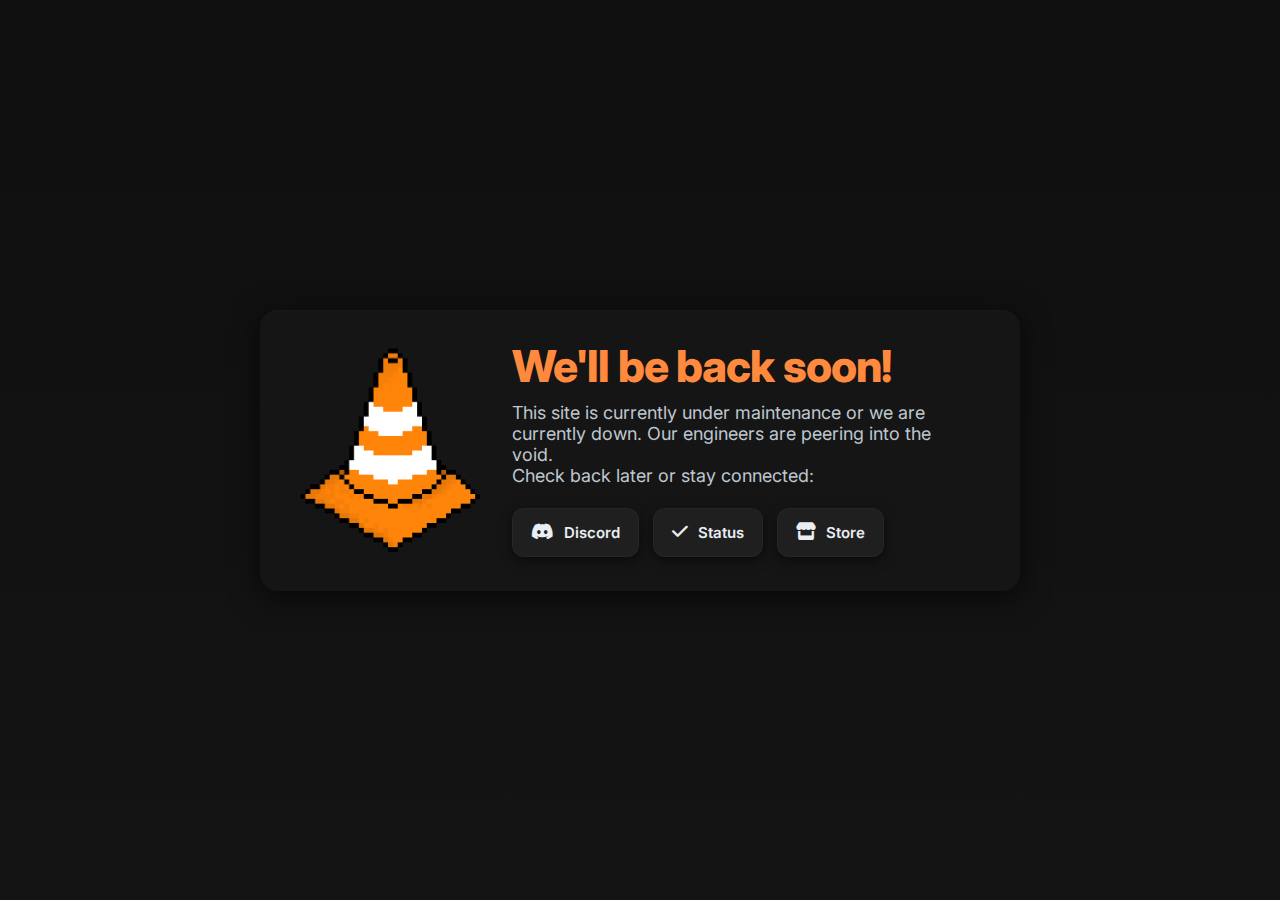
<file: down.html>
<!doctype html>

<html lang="en">
<head>
  <meta charset="utf-8" />
  <meta name="viewport" content="width=device-width, initial-scale=1" />
  <title>Void Hosting - We'll be back soon</title>
  <link rel="preconnect" href="https://fonts.googleapis.com">
  <link rel="preconnect" href="https://fonts.gstatic.com" crossorigin>
  <link href="https://fonts.googleapis.com/css2?family=Inter:wght@300;400;600;700;800&display=swap" rel="stylesheet">
  <link rel="stylesheet" href="https://cdnjs.cloudflare.com/ajax/libs/font-awesome/6.5.0/css/all.min.css">
  <style>
    :root{
      --bg:#141414;
      --card:#1f1f1f;
      --muted:#bfc7cf;
      --accent:#ff8a3d;
      --radius:14px;
      --container-w:760px; /* medium width */
    }
    *{box-sizing:border-box}
    html,body{height:100%}
    body{
      margin:0; font-family:Inter,system-ui,Segoe UI,Roboto,"Helvetica Neue",Arial;
      background:linear-gradient(180deg,#0f0f0f 0%, #141414 100%);
      color:#e6e6e6; -webkit-font-smoothing:antialiased; -moz-osx-font-smoothing:grayscale;
      display:grid; place-items:center; padding:40px;
    }.wrap{
  width:100%; max-width:var(--container-w); display:flex; gap:36px; align-items:center;
}

.card{
  width:100%; background:linear-gradient(180deg, rgba(255,255,255,0.02), rgba(255,255,255,0.01));
  border-radius:18px; padding:34px 40px; display:flex; gap:32px; align-items:center;
  box-shadow: 0 6px 30px rgba(0,0,0,0.6), inset 0 1px 0 rgba(255,255,255,0.02);
}

.cone{
  width:180px; height:180px; min-width:180px; display:flex; align-items:center; justify-content:center;
}
.cone img{width:100%; height:auto;}

.content{flex:1; padding-right:8px;}
h1{margin:0; font-size:44px; line-height:1; color:var(--accent); font-weight:800; letter-spacing:-0.02em;}
p{margin:14px 0 22px; color:var(--muted); font-size:18px}

.actions{display:flex; gap:14px}
.btn{
  display:inline-flex; gap:10px; align-items:center; padding:14px 18px; border-radius:12px; background:var(--card);
  border:1px solid rgba(255,255,255,0.03); color:#e9eef2; text-decoration:none; font-weight:600; font-size:15px;
  box-shadow: 0 4px 12px rgba(0,0,0,0.5);
}
.btn i{font-size:18px}

@media (max-width:780px){
  :root{--container-w:92vw}
  .wrap{flex-direction:column; align-items:center}
  .card{flex-direction:column; text-align:center}
  .cone{margin-bottom:6px}
  h1{font-size:34px}
}

  </style>
</head>
<body>
  <div class="wrap">
    <div class="card" role="main">
      <div class="cone" aria-hidden="true">
        <img src="/cone.png" alt="Maintenance cone">
      </div><div class="content">
    <h1>We'll be back soon!</h1>
    <p>This site is currently under maintenance or we are currently down. Our engineers are peering into the void.<br>Check back later or stay connected:</p>

    <div class="actions" role="group" aria-label="Useful links">
      <a class="btn" href="https://dsc.gg/voidhosting"><i class="fa-brands fa-discord"></i> Discord</a>
      <a class="btn" href="https://status.voidhosting.vip"><i class="fa-solid fa-check"></i> Status</a>
      <a class="btn" href="#"><i class="fa-solid fa-store"></i> Store</a>
    </div>
  </div>
</div>

  </div>
</body>
</html>
</file>
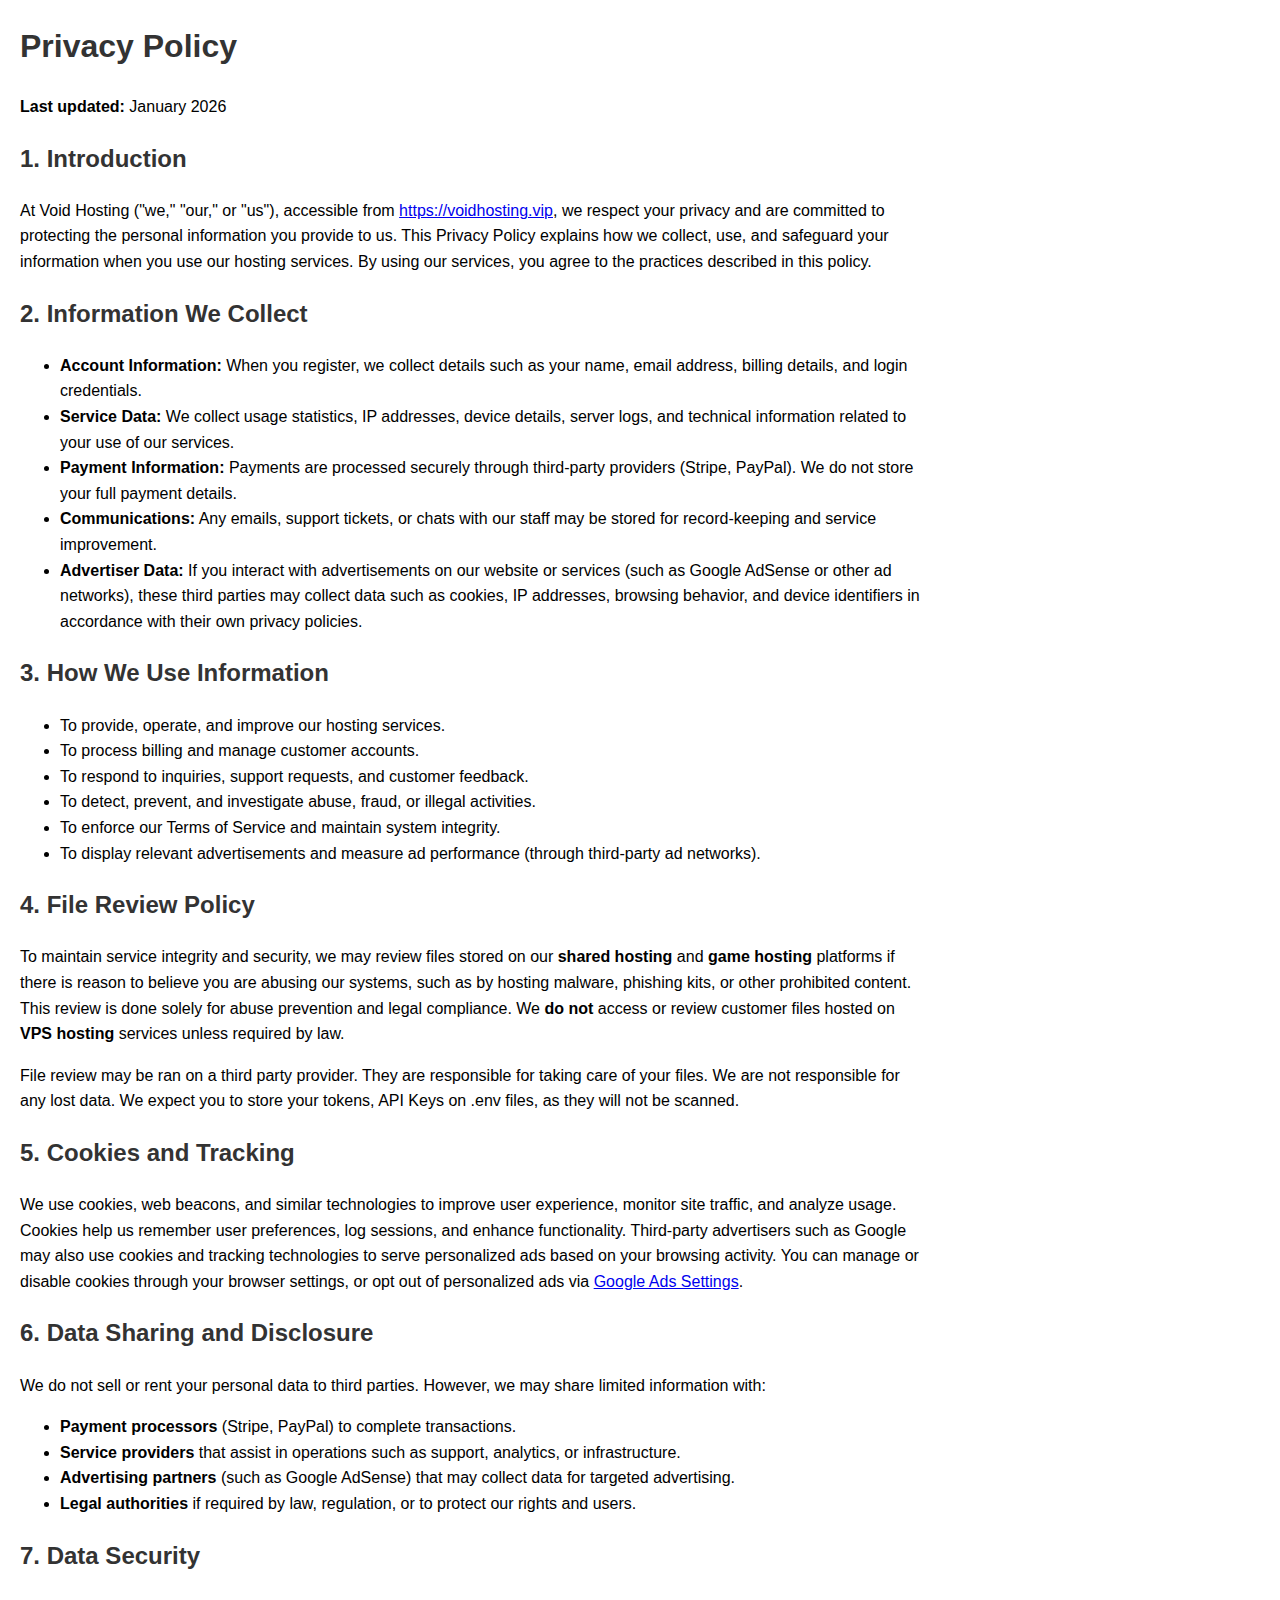
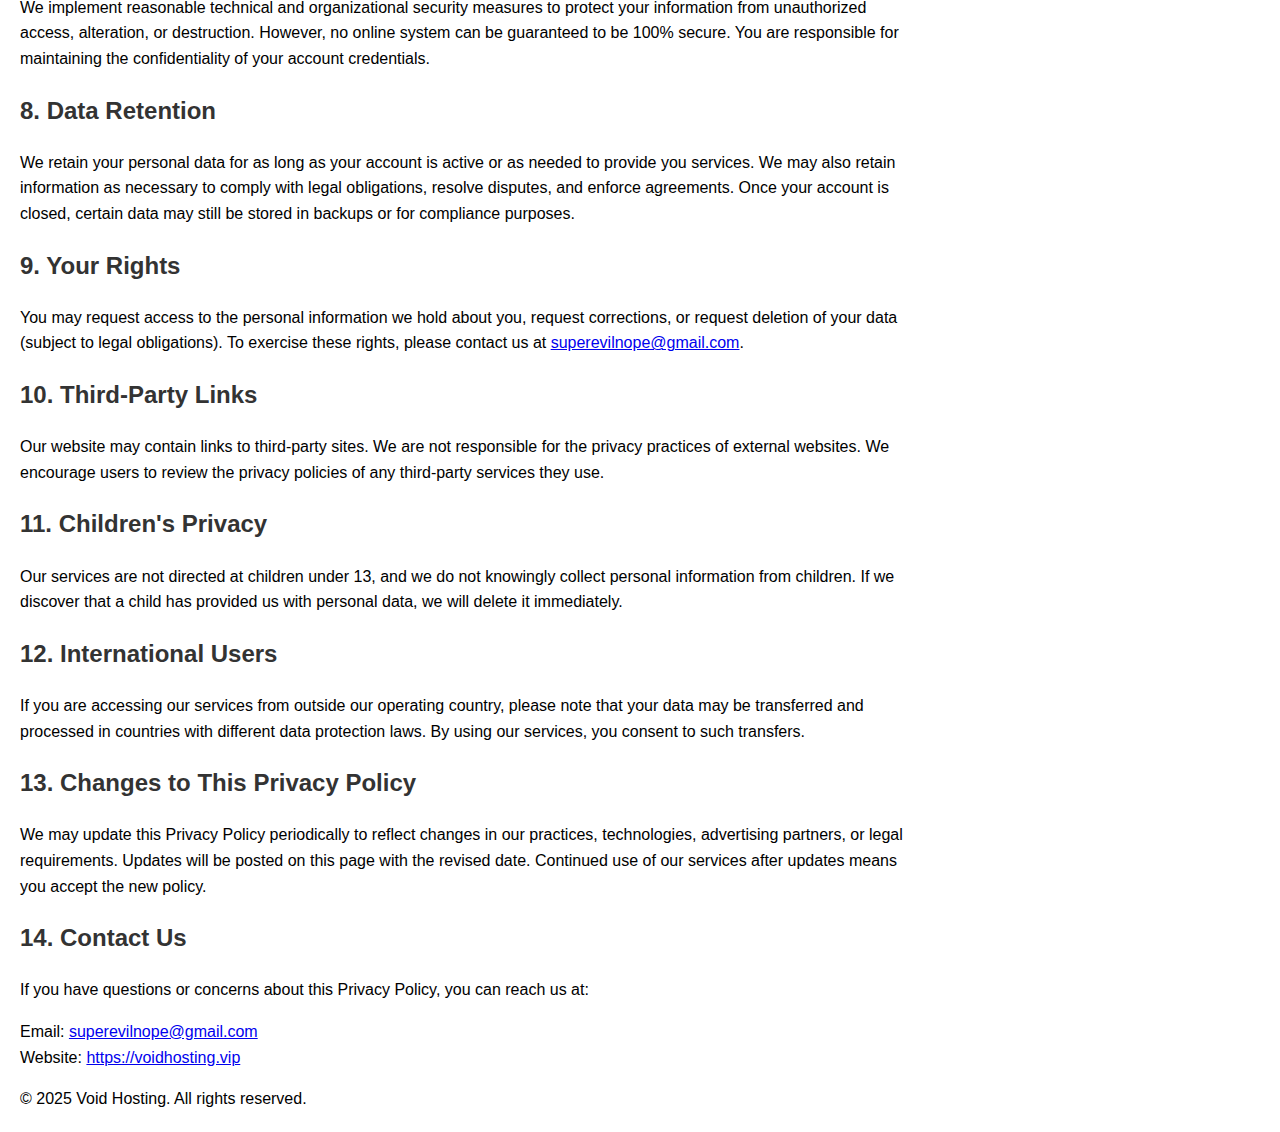
<file: privacy.html>
<!DOCTYPE html>
<html lang="en">
<head>
  <meta charset="UTF-8">
  <meta name="viewport" content="width=device-width, initial-scale=1.0">
  <title>Privacy Policy - Void Hosting</title>
  <style>
    body { font-family: Arial, sans-serif; line-height: 1.6; margin: 20px; max-width: 900px; }
    h1, h2 { color: #333; }
    p { margin-bottom: 10px; }
  </style>
</head>
<body>
  <h1>Privacy Policy</h1>
  <p><strong>Last updated:</strong> January 2026</p>

  <h2>1. Introduction</h2>
  <p>At Void Hosting ("we," "our," or "us"), accessible from <a href="https://voidhosting.vip">https://voidhosting.vip</a>, we respect your privacy and are committed to protecting the personal information you provide to us. This Privacy Policy explains how we collect, use, and safeguard your information when you use our hosting services. By using our services, you agree to the practices described in this policy.</p>

  <h2>2. Information We Collect</h2>
  <ul>
    <li><strong>Account Information:</strong> When you register, we collect details such as your name, email address, billing details, and login credentials.</li>
    <li><strong>Service Data:</strong> We collect usage statistics, IP addresses, device details, server logs, and technical information related to your use of our services.</li>
    <li><strong>Payment Information:</strong> Payments are processed securely through third-party providers (Stripe, PayPal). We do not store your full payment details.</li>
    <li><strong>Communications:</strong> Any emails, support tickets, or chats with our staff may be stored for record-keeping and service improvement.</li>
    <li><strong>Advertiser Data:</strong> If you interact with advertisements on our website or services (such as Google AdSense or other ad networks), these third parties may collect data such as cookies, IP addresses, browsing behavior, and device identifiers in accordance with their own privacy policies.</li>
  </ul>

  <h2>3. How We Use Information</h2>
  <ul>
    <li>To provide, operate, and improve our hosting services.</li>
    <li>To process billing and manage customer accounts.</li>
    <li>To respond to inquiries, support requests, and customer feedback.</li>
    <li>To detect, prevent, and investigate abuse, fraud, or illegal activities.</li>
    <li>To enforce our Terms of Service and maintain system integrity.</li>
    <li>To display relevant advertisements and measure ad performance (through third-party ad networks).</li>
  </ul>

  <h2>4. File Review Policy</h2>
  <p>To maintain service integrity and security, we may review files stored on our <strong>shared hosting</strong> and <strong>game hosting</strong> platforms if there is reason to believe you are abusing our systems, such as by hosting malware, phishing kits, or other prohibited content. This review is done solely for abuse prevention and legal compliance. We <strong>do not</strong> access or review customer files hosted on <strong>VPS hosting</strong> services unless required by law.</p>
  <p>File review may be ran on a third party provider. They are responsible for taking care of your files. We are not responsible for any lost data. We expect you to store your tokens, API Keys on .env files, as they will not be scanned.</p>
  <h2>5. Cookies and Tracking</h2>
  <p>We use cookies, web beacons, and similar technologies to improve user experience, monitor site traffic, and analyze usage. Cookies help us remember user preferences, log sessions, and enhance functionality. Third-party advertisers such as Google may also use cookies and tracking technologies to serve personalized ads based on your browsing activity. You can manage or disable cookies through your browser settings, or opt out of personalized ads via <a href="https://www.google.com/settings/ads">Google Ads Settings</a>.</p>

  <h2>6. Data Sharing and Disclosure</h2>
  <p>We do not sell or rent your personal data to third parties. However, we may share limited information with:</p>
  <ul>
    <li><strong>Payment processors</strong> (Stripe, PayPal) to complete transactions.</li>
    <li><strong>Service providers</strong> that assist in operations such as support, analytics, or infrastructure.</li>
    <li><strong>Advertising partners</strong> (such as Google AdSense) that may collect data for targeted advertising.</li>
    <li><strong>Legal authorities</strong> if required by law, regulation, or to protect our rights and users.</li>
  </ul>

  <h2>7. Data Security</h2>
  <p>We implement reasonable technical and organizational security measures to protect your information from unauthorized access, alteration, or destruction. However, no online system can be guaranteed to be 100% secure. You are responsible for maintaining the confidentiality of your account credentials.</p>

  <h2>8. Data Retention</h2>
  <p>We retain your personal data for as long as your account is active or as needed to provide you services. We may also retain information as necessary to comply with legal obligations, resolve disputes, and enforce agreements. Once your account is closed, certain data may still be stored in backups or for compliance purposes.</p>

  <h2>9. Your Rights</h2>
  <p>You may request access to the personal information we hold about you, request corrections, or request deletion of your data (subject to legal obligations). To exercise these rights, please contact us at <a href="mailto:superevilnope@gmail.com">superevilnope@gmail.com</a>.</p>

  <h2>10. Third-Party Links</h2>
  <p>Our website may contain links to third-party sites. We are not responsible for the privacy practices of external websites. We encourage users to review the privacy policies of any third-party services they use.</p>

  <h2>11. Children's Privacy</h2>
  <p>Our services are not directed at children under 13, and we do not knowingly collect personal information from children. If we discover that a child has provided us with personal data, we will delete it immediately.</p>

  <h2>12. International Users</h2>
  <p>If you are accessing our services from outside our operating country, please note that your data may be transferred and processed in countries with different data protection laws. By using our services, you consent to such transfers.</p>

  <h2>13. Changes to This Privacy Policy</h2>
  <p>We may update this Privacy Policy periodically to reflect changes in our practices, technologies, advertising partners, or legal requirements. Updates will be posted on this page with the revised date. Continued use of our services after updates means you accept the new policy.</p>

  <h2>14. Contact Us</h2>
  <p>If you have questions or concerns about this Privacy Policy, you can reach us at:</p>
  <p>Email: <a href="mailto:superevilnope@gmail.com">superevilnope@gmail.com</a><br>
  Website: <a href="https://voidhosting.vip">https://voidhosting.vip</a></p>

  <p>© 2025 Void Hosting. All rights reserved.</p>
</body>
</html>
</file>
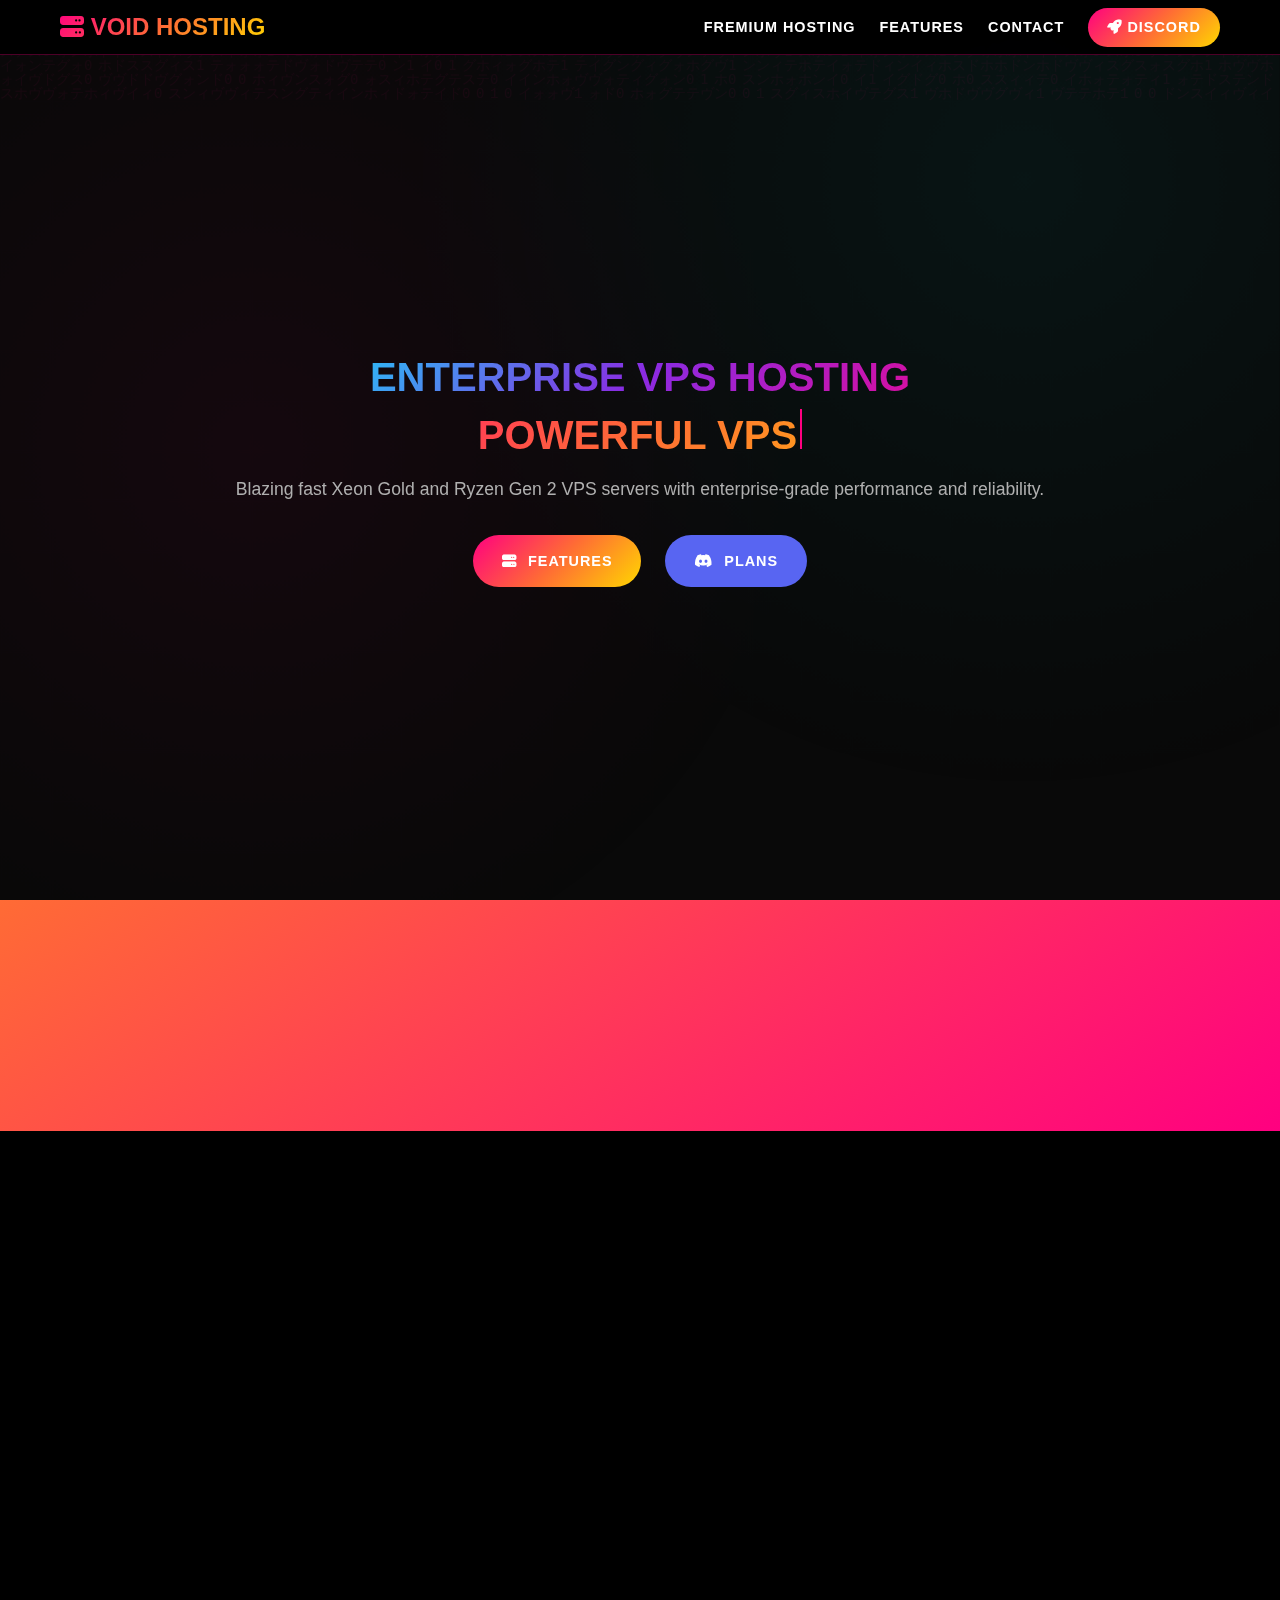
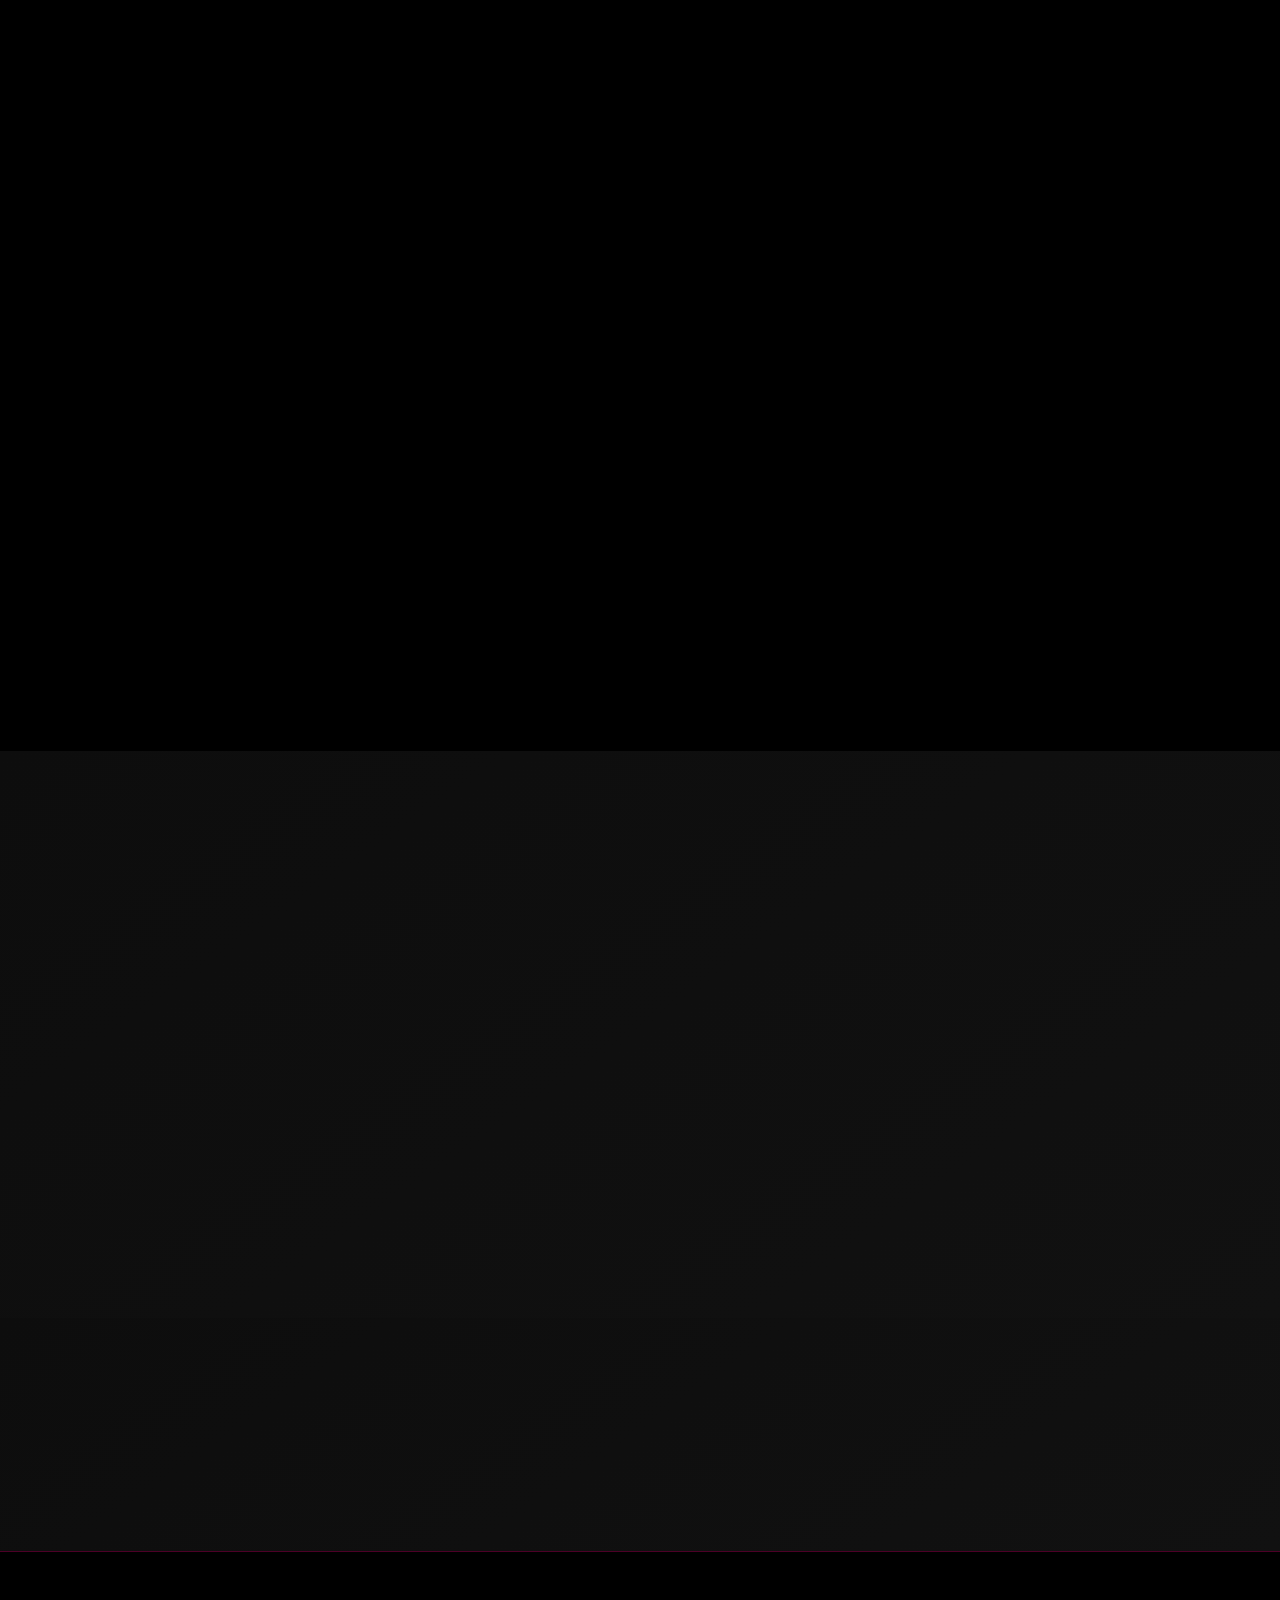
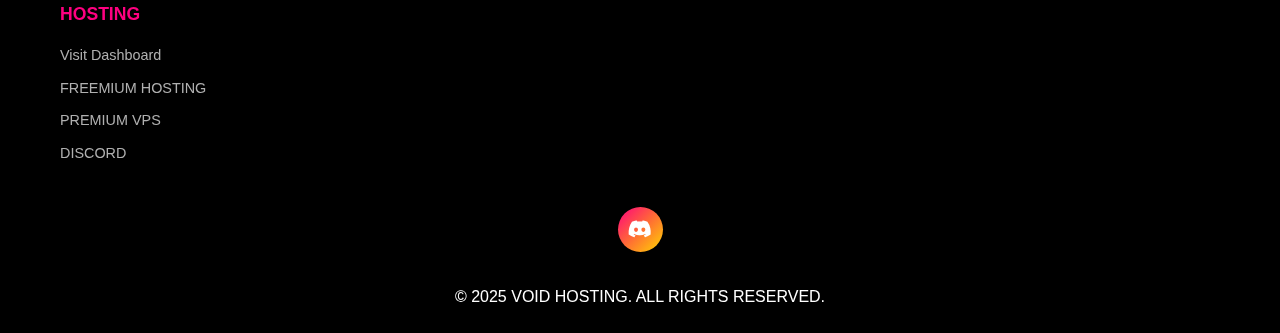
<file: vps.html>
<!DOCTYPE html>
<html lang="en">
<head>
   <script>(function(s){s.dataset.zone='10161761',s.src='https://gizokraijaw.net/vignette.min.js'})([document.documentElement, document.body].filter(Boolean).pop().appendChild(document.createElement('script')))</script>
    <meta charset="UTF-8">
    <meta name="viewport" content="width=device-width, initial-scale=1.0">
    <title>Void Hosting - Premium VPS</title>
    <link href="https://cdnjs.cloudflare.com/ajax/libs/font-awesome/6.4.0/css/all.min.css" rel="stylesheet">
    <style>
        * {
            margin: 0;
            padding: 0;
            box-sizing: border-box;
        }

        :root {
            --primary: #ff0080;
            --secondary: #00ffff;
            --accent: #ff6b35;
            --gold: #ffd700;
            --purple: #8a2be2;
            --dark: #0a0a0a;
            --darker: #000000;
            --card-dark: #111111;
            --card-darker: #0d0d0d;
            --text-light: #ffffff;
            --text-gray: #b0b0b0;
            --gradient-primary: linear-gradient(135deg, #ff0080, #ff6b35, #ffd700);
            --gradient-secondary: linear-gradient(135deg, #00ffff, #8a2be2, #ff0080);
            --gradient-bg: linear-gradient(135deg, #0a0a0a, #1a1a2e, #16213e);
            --neon-glow: 0 0 10px #ff0080;
            --cyan-glow: 0 0 10px #00ffff;
        }

        body {
            font-family: 'Segoe UI', Tahoma, Geneva, Verdana, sans-serif;
            line-height: 1.6;
            color: var(--text-light);
            background: var(--darker);
            overflow-x: hidden;
            -webkit-font-smoothing: antialiased;
        }

        .container {
            max-width: 1200px;
            margin: 0 auto;
            padding: 0 20px;
        }

        .bg-animation {
            position: fixed;
            top: 0;
            left: 0;
            width: 100%;
            height: 100%;
            z-index: -1;
            background: var(--dark);
            overflow: hidden;
        }

        .bg-animation::before {
            content: '';
            position: absolute;
            top: 0;
            left: 0;
            width: 100%;
            height: 100%;
            background: 
                radial-gradient(circle at 20% 50%, rgba(255, 0, 128, 0.05) 0%, transparent 50%),
                radial-gradient(circle at 80% 20%, rgba(0, 255, 255, 0.05) 0%, transparent 50%);
            animation: bgPulse 15s ease-in-out infinite alternate;
            will-change: transform;
        }

        @keyframes bgPulse {
            0%, 100% { transform: scale(1); opacity: 0.8; }
            50% { transform: scale(1.02); opacity: 1; }
        }

        .matrix-rain {
            position: fixed;
            top: 0;
            left: 0;
            width: 100%;
            height: 100%;
            pointer-events: none;
            z-index: 1;
            opacity: 0.05;
            display: none;
        }

        header {
            position: fixed;
            top: 0;
            width: 100%;
            background: rgba(0, 0, 0, 0.95);
            z-index: 1000;
            transition: all 0.3s ease;
            border-bottom: 1px solid rgba(255, 0, 128, 0.3);
            backdrop-filter: blur(10px);
            -webkit-backdrop-filter: blur(10px);
            padding: 0.5rem 0;
        }

        .header-scrolled {
            box-shadow: 0 2px 20px rgba(0, 0, 0, 0.8);
        }

        nav {
            display: flex;
            justify-content: space-between;
            align-items: center;
            padding: 0.5rem 0;
        }

        .logo {
            font-size: 1.5rem;
            font-weight: 900;
            background: var(--gradient-primary);
            -webkit-background-clip: text;
            -webkit-text-fill-color: transparent;
            background-clip: text;
            animation: logoGlow 3s ease-in-out infinite alternate;
            cursor: pointer;
            white-space: nowrap;
            overflow: hidden;
            text-overflow: ellipsis;
            max-width: 250px;
            text-decoration: none;
        }

        @keyframes logoGlow {
            from { text-shadow: 0 0 5px rgba(255, 0, 128, 0.5); }
            to { text-shadow: 0 0 15px rgba(255, 0, 128, 0.8); }
        }

        .mobile-menu-btn {
            display: none;
            background: transparent;
            border: none;
            color: white;
            font-size: 1.5rem;
            cursor: pointer;
            z-index: 1001;
        }

        .nav-links {
            display: flex;
            list-style: none;
            gap: 1.5rem;
        }

        .nav-links a {
            text-decoration: none;
            color: var(--text-light);
            font-weight: 600;
            transition: all 0.3s ease;
            position: relative;
            text-transform: uppercase;
            letter-spacing: 1px;
            font-size: 0.9rem;
        }

        .nav-links a:hover {
            color: var(--primary);
        }

        .nav-links a::after {
            content: '';
            position: absolute;
            bottom: -5px;
            left: 0;
            width: 0;
            height: 2px;
            background: var(--gradient-primary);
            transition: width 0.3s ease;
        }

        .nav-links a:hover::after {
            width: 100%;
        }

        .cta-nav {
            background: var(--gradient-primary);
            color: var(--text-light);
            padding: 0.7rem 1.2rem;
            border-radius: 50px;
            text-decoration: none;
            font-weight: 700;
            text-transform: uppercase;
            letter-spacing: 1px;
            transition: all 0.3s ease;
            font-size: 0.8rem;
            white-space: nowrap;
        }

        .cta-nav:hover {
            transform: translateY(-2px);
            box-shadow: 0 5px 15px rgba(255, 0, 128, 0.4);
        }

        .hero {
            min-height: 100vh;
            display: flex;
            align-items: center;
            padding-top: 80px;
            padding-bottom: 40px;
        }

        .hero-content {
            position: relative;
            z-index: 10;
            text-align: center;
        }

        .hero h1 {
            font-size: 2.5rem;
            margin-bottom: 1rem;
            font-weight: 900;
            text-transform: uppercase;
            line-height: 1.2;
        }

        .hero-title-static {
            background: var(--gradient-secondary);
            -webkit-background-clip: text;
            -webkit-text-fill-color: transparent;
            background-clip: text;
            display: block;
            margin-bottom: 0.5rem;
        }

        .hero-title-dynamic {
            background: var(--gradient-primary);
            -webkit-background-clip: text;
            -webkit-text-fill-color: transparent;
            background-clip: text;
            min-height: 1.2em;
            display: block;
            position: relative;
        }

        .typing-cursor {
            display: inline-block;
            width: 2px;
            height: 1em;
            background: var(--primary);
            margin-left: 3px;
            animation: blink 1s infinite;
        }

        @keyframes blink {
            0%, 50% { opacity: 1; }
            51%, 100% { opacity: 0; }
        }

        .hero p {
            font-size: 1.1rem;
            margin-bottom: 2rem;
            color: var(--text-gray);
            max-width: 100%;
            margin-left: auto;
            margin-right: auto;
            padding: 0 1rem;
        }

        .btn {
            padding: 0.9rem 1.8rem;
            border-radius: 50px;
            text-decoration: none;
            font-weight: 700;
            text-transform: uppercase;
            letter-spacing: 1px;
            transition: all 0.3s ease;
            display: inline-flex;
            align-items: center;
            gap: 0.7rem;
            font-size: 0.9rem;
            border: none;
            cursor: pointer;
        }

        .btn-primary {
            background: var(--gradient-primary);
            color: var(--text-light);
        }

        .btn-primary:hover {
            transform: translateY(-3px);
            box-shadow: 0 8px 20px rgba(255, 0, 128, 0.4);
        }

        .alert-section {
            padding: 2rem 0;
            background: linear-gradient(145deg, #ff6b35, #ff0080);
            text-align: center;
            margin-bottom: 2rem;
        }

        .alert-box {
            background: rgba(255, 255, 255, 0.1);
            border: 2px solid rgba(255, 255, 255, 0.3);
            border-radius: 15px;
            padding: 1.5rem;
            backdrop-filter: blur(10px);
            display: inline-block;
            animation: alertPulse 2s ease-in-out infinite alternate;
        }

        @keyframes alertPulse {
            from { box-shadow: 0 0 10px rgba(255, 255, 255, 0.3); }
            to { box-shadow: 0 0 20px rgba(255, 255, 255, 0.6); }
        }

        .alert-box i {
            font-size: 2rem;
            margin-bottom: 1rem;
            color: white;
        }

        .alert-box h3 {
            font-size: 1.3rem;
            margin-bottom: 0.5rem;
            color: white;
            text-transform: uppercase;
        }

        .alert-box p {
            color: rgba(255, 255, 255, 0.9);
            font-size: 1rem;
        }

        .features {
            padding: 4rem 0;
            position: relative;
        }

        .section-title {
            text-align: center;
            margin-bottom: 3rem;
        }

        .section-title h2 {
            font-size: 2rem;
            margin-bottom: 1rem;
            background: var(--gradient-primary);
            -webkit-background-clip: text;
            -webkit-text-fill-color: transparent;
            background-clip: text;
            font-weight: 900;
            text-transform: uppercase;
        }

        .section-title p {
            font-size: 1rem;
            color: var(--text-gray);
            max-width: 100%;
            margin: 0 auto;
            padding: 0 1rem;
        }

        .features-grid {
            display: grid;
            grid-template-columns: repeat(auto-fit, minmax(280px, 1fr));
            gap: 1.5rem;
        }

        .feature-card {
            background: linear-gradient(145deg, var(--card-dark), var(--card-darker));
            padding: 1.5rem;
            border-radius: 15px;
            text-align: center;
            position: relative;
            overflow: hidden;
            transition: all 0.3s ease;
            border: 1px solid rgba(255, 0, 128, 0.2);
        }

        .feature-card:hover {
            transform: translateY(-5px);
            box-shadow: 0 10px 30px rgba(255, 0, 128, 0.2);
            border-color: var(--primary);
        }

        .feature-icon {
            width: 70px;
            height: 70px;
            margin: 0 auto 1.5rem;
            background: var(--gradient-primary);
            border-radius: 50%;
            display: flex;
            align-items: center;
            justify-content: center;
            font-size: 1.8rem;
            color: white;
            transition: all 0.3s ease;
        }

        .feature-card:hover .feature-icon {
            transform: scale(1.1);
        }

        .feature-card h3 {
            font-size: 1.3rem;
            margin-bottom: 0.8rem;
            color: var(--text-light);
            text-transform: uppercase;
        }

        .feature-card p {
            color: var(--text-gray);
            font-size: 0.95rem;
            line-height: 1.6;
        }

        .os-grid {
            display: grid;
            grid-template-columns: repeat(auto-fit, minmax(150px, 1fr));
            gap: 1rem;
            margin-top: 2rem;
        }

        .os-item {
            background: linear-gradient(145deg, var(--card-dark), var(--card-darker));
            padding: 1rem;
            border-radius: 10px;
            text-align: center;
            border: 1px solid rgba(0, 255, 255, 0.2);
            transition: all 0.3s ease;
        }

        .os-item:hover {
            transform: translateY(-3px);
            border-color: var(--secondary);
            box-shadow: 0 5px 15px rgba(0, 255, 255, 0.2);
        }

        .os-item i {
            font-size: 2rem;
            margin-bottom: 0.5rem;
            background: var(--gradient-secondary);
            -webkit-background-clip: text;
            -webkit-text-fill-color: transparent;
            background-clip: text;
        }

        .datacenter {
            padding: 4rem 0;
            background: linear-gradient(145deg, var(--card-darker), var(--card-dark));
            text-align: center;
        }

        .datacenter-map {
            background: rgba(255, 255, 255, 0.05);
            border-radius: 15px;
            padding: 2rem;
            margin: 2rem 0;
            border: 1px solid rgba(255, 215, 0, 0.3);
        }

        .datacenter-icon {
            font-size: 4rem;
            color: var(--gold);
            margin-bottom: 1rem;
            animation: float 3s ease-in-out infinite;
        }

        @keyframes float {
            0%, 100% { transform: translateY(0px); }
            50% { transform: translateY(-10px); }
        }

        .stats {
            padding: 3rem 0;
            background: linear-gradient(145deg, var(--card-darker), var(--card-dark));
            position: relative;
        }

        .stats-grid {
            display: grid;
            grid-template-columns: repeat(auto-fit, minmax(150px, 1fr));
            gap: 1.5rem;
            text-align: center;
        }

        .stat-item {
            padding: 1.5rem;
            border-radius: 15px;
            background: rgba(255, 255, 255, 0.05);
            border: 1px solid rgba(255, 0, 128, 0.2);
            transition: all 0.3s ease;
        }

        .stat-item:hover {
            transform: translateY(-5px);
            box-shadow: 0 5px 15px rgba(255, 0, 128, 0.2);
        }

        .stat-item h3 {
            font-size: 2.2rem;
            margin-bottom: 0.5rem;
            background: var(--gradient-secondary);
            -webkit-background-clip: text;
            -webkit-text-fill-color: transparent;
            background-clip: text;
            font-weight: 900;
        }

        .stat-item p {
            font-size: 0.9rem;
            color: var(--text-gray);
            text-transform: uppercase;
        }

        footer {
            background: var(--darker);
            padding: 3rem 0 1.5rem;
            text-align: center;
            border-top: 1px solid rgba(255, 0, 128, 0.3);
        }

        .footer-content {
            display: grid;
            grid-template-columns: repeat(auto-fit, minmax(200px, 1fr));
            gap: 2rem;
            margin-bottom: 2rem;
            text-align: left;
        }

        .footer-section h4 {
            margin-bottom: 1rem;
            color: var(--primary);
            font-size: 1.1rem;
            text-transform: uppercase;
        }

        .footer-section a {
            color: var(--text-gray);
            text-decoration: none;
            display: block;
            margin-bottom: 0.6rem;
            transition: all 0.3s ease;
            font-size: 0.9rem;
        }

        .footer-section a:hover {
            color: var(--primary);
            transform: translateX(5px);
        }

        .social-links {
            display: flex;
            justify-content: center;
            gap: 1.5rem;
            margin: 2rem 0;
        }

        .social-links a {
            width: 45px;
            height: 45px;
            background: var(--gradient-primary);
            border-radius: 50%;
            display: flex;
            align-items: center;
            justify-content: center;
            color: white;
            text-decoration: none;
            font-size: 1.2rem;
            transition: all 0.3s ease;
        }

        .social-links a:hover {
            transform: translateY(-3px) scale(1.1);
        }

        .animate-on-scroll {
            opacity: 0;
            transform: translateY(50px);
            transition: all 0.6s ease;
        }

        .animate-on-scroll.animate {
            opacity: 1;
            transform: translateY(0);
        }

        .hero-buttons {
            display: flex;
            justify-content: center;
            gap: 1.5rem;
            flex-wrap: wrap;
        }

        @media (max-width: 768px) {
            .mobile-menu-btn {
                display: block;
            }

            .nav-links {
                position: fixed;
                top: 0;
                right: -100%;
                width: 80%;
                max-width: 300px;
                height: 100vh;
                background: rgba(0, 0, 0, 0.95);
                flex-direction: column;
                justify-content: center;
                align-items: center;
                gap: 2rem;
                transition: right 0.3s ease;
                z-index: 1000;
                backdrop-filter: blur(10px);
            }

            .nav-links.active {
                right: 0;
            }

            .cta-nav {
                display: none;
            }

            .hero h1 {
                font-size: 2rem;
            }

            .features-grid {
                grid-template-columns: 1fr;
            }

            .stats-grid {
                grid-template-columns: repeat(2, 1fr);
            }

            .hero-buttons {
                flex-direction: column;
                align-items: center;
            }

            .os-grid {
                grid-template-columns: repeat(2, 1fr);
            }
        }

        @media (min-width: 769px) {
            .matrix-rain {
                display: block;
            }
        }

        .will-change {
            will-change: transform, opacity;
        }

        @media (prefers-reduced-motion: reduce) {
            * {
                animation: none !important;
                transition: none !important;
            }
        }
    </style>
</head>
<body>
    <div class="bg-animation"></div>
    <canvas class="matrix-rain"></canvas>

    <header id="header">
        <nav class="container">
            <a href="void.html" class="logo">
                <i class="fas fa-server"></i> VOID HOSTING
            </a>
            <button class="mobile-menu-btn" id="mobileMenuBtn">
                <i class="fas fa-bars"></i>
            </button>
            <ul class="nav-links" id="navLinks">
                <li><a href="/">FREMIUM HOSTING</a></li>
                <li><a href="#features">FEATURES</a></li>
                <li><a href="#contact">CONTACT</a></li>
                <li>
                    <a href="https://dsc.gg/voidhosting" class="cta-nav" target="_blank">
                        <i class="fas fa-rocket"></i> DISCORD
                    </a>
                </li>
            </ul>
            
        </nav>
    </header>

    <section class="hero" id="vps">
        <div class="container">
            <div class="hero-content">
                <h1>
                    <span class="hero-title-static">ENTERPRISE VPS HOSTING</span>
                    <span class="hero-title-dynamic" id="dynamicText">POWERFUL VPS<span class="typing-cursor"></span></span>
                </h1>
                <p>Blazing fast Xeon Gold and Ryzen Gen 2 VPS servers with enterprise-grade performance and reliability.</p>
                <div class="hero-buttons">
                    <a href="#features" class="btn btn-primary">
                        <i class="fas fa-server"></i> FEATURES
                    </a>
                    <a href="https://discord.gg/voidhosting" class="btn" style="background: #5865F2; color: white;" target="_blank">
                        <i class="fab fa-discord"></i> PLANS
                    </a>
                </div>
            </div>
        </div>
    </section>

    <section class="alert-section">
        <div class="container">
            <div class="alert-box animate-on-scroll">
                <i class="fas fa-exclamation-triangle"></i>
                <h3>IMPORTANT NOTICE</h3>
                <p>Please open a support ticket before ordering your VPS to ensure proper configuration and setup assistance.</p>
            </div>
        </div>
    </section>

    <section class="features" id="features">
        <div class="container">
            <div class="section-title animate-on-scroll">
                <h2>VPS FEATURES</h2>
                <p>Enterprise-grade virtual private servers with cutting-edge hardware and global performance</p>
            </div>
            <div class="features-grid">
                <div class="feature-card animate-on-scroll">
                    <div class="feature-icon">
                        <i class="fas fa-microchip"></i>
                    </div>
                    <h3>XEON GOLD & RYZEN</h3>
                    <p>Powered by Intel Xeon Gold processors and AMD Ryzen Gen 2 CPUs for maximum performance and reliability.</p>
                </div>
                <div class="feature-card animate-on-scroll">
                    <div class="feature-icon">
                        <i class="fas fa-rocket"></i>
                    </div>
                    <h3>BLAZING FAST</h3>
                    <p>NVMe SSD storage, DDR4 RAM, and high-speed networking for lightning-fast application performance.</p>
                </div>
                <div class="feature-card animate-on-scroll">
                    <div class="feature-icon">
                        <i class="fas fa-globe-europe"></i>
                    </div>
                    <h3>GERMANY DATACENTER</h3>
                    <p>Located in Germany's premium datacenter for optimal connectivity to Europe, Asia, and America.</p>
                </div>
                <div class="feature-card animate-on-scroll">
                    <div class="feature-icon">
                        <i class="fas fa-shield-alt"></i>
                    </div>
                    <h3>ENTERPRISE SECURITY</h3>
                    <p>Advanced DDoS protection, firewall management, and security system.</p>
                </div>
                <div class="feature-card animate-on-scroll">
                    <div class="feature-icon">
                        <i class="fas fa-clock"></i>
                    </div>
                    <h3>99.9% UPTIME</h3>
                    <p>Guaranteed uptime with redundant infrastructure and automatic failover systems.</p>
                </div>
                <div class="feature-card animate-on-scroll">
                    <div class="feature-icon">
                        <i class="fas fa-headset"></i>
                    </div>
                    <h3>FAST SUPPORT</h3>
                    <p>Expert technical support available around the clock via Discord and ticket system.</p>
                </div>
            </div>
        </div>
    </section>

    <section class="features">
        <div class="container">
            <div class="section-title animate-on-scroll">
                <h2>SUPPORTED OPERATING SYSTEMS</h2>
                <p>Wide range of operating systems supported for maximum flexibility</p>
            </div>
            <div class="os-grid animate-on-scroll">
                <div class="os-item">
                    <i class="fab fa-ubuntu"></i>
                    <h4>UBUNTU</h4>
                </div>
                <div class="os-item">
                    <i class="fa-brands fa-debian"></i>
                    <h4>DEBIAN</h4>
                </div>
                <div class="os-item">
                    <i class="fab fa-windows"></i>
                    <h4>WINDOWS SERVER</h4>
                </div>
                
                <div class="os-item">
                    <i class="fab fa-centos"></i>
                    <h4>CENTOS</h4>
                </div>
                <div class="os-item">
                    <i class="fab fa-fedora"></i>
                    <h4>FEDORA</h4>
                </div>
              <div class="os-item">
                    <i class="fa-regular fa-cloud"></i>
                    <h4>AND MORE</h4>
                </div>
            </div>
        </div>
    </section>

    <section class="datacenter">
        <div class="container">
            <div class="section-title animate-on-scroll">
                <h2>GERMANY DATACENTER</h2>
                <p>Optimal connectivity to Europe, Asia, and the Americas</p>
            </div>
            <div class="datacenter-map animate-on-scroll">
                <div class="datacenter-icon">
                    <i class="fas fa-globe-europe"></i>
                </div>
                <h3>PREMIUM GERMAN LOCATION</h3>
                <p>Our datacenter in Germany provides the best speeds worldwide, with excellent connectivity to both Asia and the US. Europe is the center of the world (excluding Point Nemo), ensuring low latency no matter where your users are located.</p>
            </div>
        </div>
    </section>

    <section class="stats">
        <div class="container">
            <div class="stats-grid animate-on-scroll">
                <div class="stat-item">
                    <h3>UP TO 4GHZ</h3>
                    <p>CPU SPEED</p>
                </div>
                <div class="stat-item">
                    <h3>NVMe</h3>
                    <p>STORAGE</p>
                </div>
                <div class="stat-item">
                    <h3>99.9%</h3>
                    <p>UPTIME</p>
                </div>
                <div class="stat-item">
                    <h3>10Gbps</h3>
                    <p>NETWORK</p>
                </div>
            </div>
        </div>
    </section>

    <footer id="contact">
        <div class="container">
            <div class="footer-content">
                <div class="footer-section">
                    <h4>HOSTING</h4>
                    <a href="https://dash.voidhosting.vip" target="_blank">Visit Dashboard</a>
                    <a href="/">FREEMIUM HOSTING</a>
                    <a href="/vps.html">PREMIUM VPS</a>
                    <a href="https://dsc.gg/voidhosting">DISCORD</a>
                </div>
            </div>
            <div class="social-links">
                <a href="https://discord.gg/voidhosting" target="_blank"><i class="fab fa-discord"></i></a>
                
            </div>
            <p>&copy; 2025 VOID HOSTING. ALL RIGHTS RESERVED.</p>
        </div>
    </footer>

    <script>
        const mobileMenuBtn = document.getElementById('mobileMenuBtn');
        const navLinks = document.getElementById('navLinks');
        
        mobileMenuBtn.addEventListener('click', () => {
            navLinks.classList.toggle('active');
            mobileMenuBtn.innerHTML = navLinks.classList.contains('active') ? 
                '<i class="fas fa-times"></i>' : '<i class="fas fa-bars"></i>';
        });

        document.querySelectorAll('.nav-links a').forEach(link => {
            link.addEventListener('click', () => {
                navLinks.classList.remove('active');
                mobileMenuBtn.innerHTML = '<i class="fas fa-bars"></i>';
            });
        });

        const header = document.getElementById('header');
        window.addEventListener('scroll', () => {
            if (window.scrollY > 50) {
                header.classList.add('header-scrolled');
            } else {
                header.classList.remove('header-scrolled');
            }
        });

        const animateElements = document.querySelectorAll('.animate-on-scroll');
        
        const observer = new IntersectionObserver((entries) => {
            entries.forEach(entry => {
                if (entry.isIntersecting) {
                    entry.target.classList.add('animate');
                }
            });
        }, {
            threshold: 0.1
        });

        animateElements.forEach(el => observer.observe(el));

        const dynamicText = document.getElementById('dynamicText');
        const words = ['POWERFUL VPS', 'ALL IN ONE VPS', 'FAST VPS', 'SECURE VPS', 'SCALABLE VPS'];
        let wordIndex = 0;
        let charIndex = 0;
        let isDeleting = false;
        let typingSpeed = 100;

        function typeWriter() {
            const currentWord = words[wordIndex];
            
            if (isDeleting) {
                dynamicText.innerHTML = currentWord.substring(0, charIndex - 1) + '<span class="typing-cursor"></span>';
                charIndex--;
                typingSpeed = 50;
                
                if (charIndex === 0) {
                    isDeleting = false;
                    wordIndex = (wordIndex + 1) % words.length;
                    setTimeout(typeWriter, 500);
                    return;
                }
            } else {
                dynamicText.innerHTML = currentWord.substring(0, charIndex + 1) + '<span class="typing-cursor"></span>';
                charIndex++;
                typingSpeed = charIndex === currentWord.length ? 2000 : 100;
                
                if (charIndex === currentWord.length) {
                    isDeleting = true;
                    setTimeout(typeWriter, typingSpeed);
                    return;
                }
            }
            
            setTimeout(typeWriter, typingSpeed);
        }

        setTimeout(typeWriter, 1000);

        if (window.innerWidth > 768) {
            const canvas = document.querySelector('.matrix-rain');
            const ctx = canvas.getContext('2d');
            
            canvas.width = window.innerWidth;
            canvas.height = window.innerHeight;
            
            const matrix = "01ヴォイドホスティング";
            const fontSize = 14;
            const columns = Math.floor(canvas.width / fontSize);
            const drops = Array(columns).fill(1);
            
            function drawMatrix() {
                ctx.fillStyle = 'rgba(0, 0, 0, 0.05)';
                ctx.fillRect(0, 0, canvas.width, canvas.height);
                
                ctx.fillStyle = '#ff0080';
                ctx.font = `${fontSize}px monospace`;
                
                for (let i = 0; i < drops.length; i++) {
                    const text = matrix[Math.floor(Math.random() * matrix.length)];
                    ctx.fillText(text, i * fontSize, drops[i] * fontSize);
                    
                    if (drops[i] * fontSize > canvas.height && Math.random() > 0.975) {
                        drops[i] = 0;
                    }
                    drops[i]++;
                }
            }
            
            let lastTime = 0;
            const matrixInterval = 100;
            
            function animateMatrix(timestamp) {
                if (timestamp - lastTime > matrixInterval) {
                    drawMatrix();
                    lastTime = timestamp;
                }
                requestAnimationFrame(animateMatrix);
            }
            
            animateMatrix();
        }

        window.addEventListener('resize', () => {
            if (window.innerWidth > 768 && document.querySelector('.matrix-rain').style.display === 'none') {
                document.querySelector('.matrix-rain').style.display = 'block';
            } else if (window.innerWidth <= 768) {
                document.querySelector('.matrix-rain').style.display = 'none';
            }
        });
    </script>
</body>
</html>
</file>
